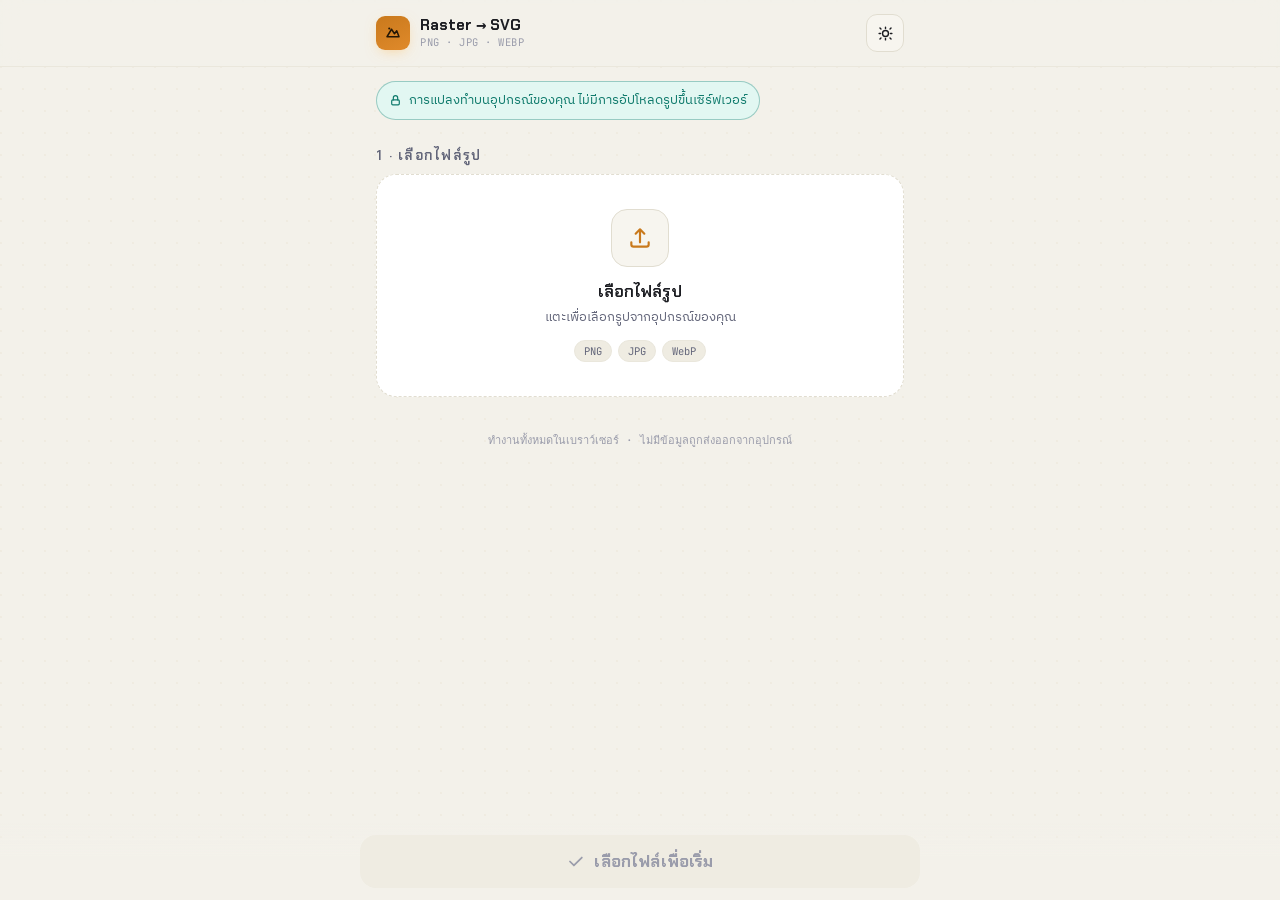
<file: VectorSwift.html>
<!DOCTYPE html>
<html lang="th">
<head>
<meta charset="UTF-8">
<meta name="viewport" content="width=device-width, initial-scale=1, maximum-scale=1, viewport-fit=cover">
<title>Raster → SVG · แปลงรูปเป็นเวกเตอร์</title>
<link rel="preconnect" href="https://fonts.googleapis.com">
<link rel="preconnect" href="https://fonts.gstatic.com" crossorigin>
<link href="https://fonts.googleapis.com/css2?family=Chakra+Petch:wght@500;600;700&family=IBM+Plex+Sans+Thai:wght@400;500;600&family=JetBrains+Mono:wght@400;500;600&display=swap" rel="stylesheet">
<style>
  /* ============ Design tokens ============ */
  :root{
    --bg:#101219;
    --bg-grid: rgba(255,180,84,0.035);
    --surface:#181b24;
    --surface-2:#20242f;
    --surface-3:#282d3a;
    --border:#2c3140;
    --border-soft:#22262f;
    --text:#eef0f6;
    --text-dim:#9aa0b4;
    --text-faint:#5c6278;
    --accent:#ffb454;
    --accent-strong:#ffc477;
    --accent-ink:#3a2b12;
    --teal:#5eead4;
    --teal-ink:#0d2e2a;
    --danger:#ff6b6b;
    --danger-ink:#3a1616;
    --danger-border:#5c2626;
    --radius-lg:20px;
    --radius-md:14px;
    --radius-sm:10px;
    --shadow-lift: 0 10px 30px -12px rgba(0,0,0,0.5);
    --font-display:'Chakra Petch','IBM Plex Sans Thai',sans-serif;
    --font-body:'IBM Plex Sans Thai','Chakra Petch',sans-serif;
    --font-mono:'JetBrains Mono',monospace;
  }
  [data-theme="light"]{
    --bg:#f3f1ea;
    --bg-grid: rgba(150,100,20,0.045);
    --surface:#ffffff;
    --surface-2:#f7f5ef;
    --surface-3:#efece2;
    --border:#e1ddd0;
    --border-soft:#eae7dc;
    --text:#1c1d22;
    --text-dim:#63667a;
    --text-faint:#9a9cab;
    --accent:#c9791c;
    --accent-strong:#a8630f;
    --accent-ink:#fdecd2;
    --teal:#0f7a6c;
    --teal-ink:#e2f7f2;
    --danger:#c23f3f;
    --danger-ink:#fbe9e9;
    --danger-border:#f0caca;
    --shadow-lift: 0 10px 30px -14px rgba(30,20,0,0.25);
  }

  *{box-sizing:border-box; -webkit-tap-highlight-color:transparent;}
  html,body{margin:0;padding:0;}
  body{
    background:
      radial-gradient(circle at 1px 1px, var(--bg-grid) 1px, transparent 0) 0 0/22px 22px,
      var(--bg);
    color:var(--text);
    font-family:var(--font-body);
    min-height:100vh;
    transition:background-color .25s ease, color .25s ease;
    padding-bottom: calc(96px + env(safe-area-inset-bottom));
  }
  h1,h2,h3,.display{ font-family:var(--font-display); letter-spacing:0.01em; }
  .mono{ font-family:var(--font-mono); }

  a{color:inherit;}
  button{font-family:inherit;}

  /* ============ Layout shell ============ */
  .shell{ max-width:560px; margin:0 auto; padding:0 16px; }

  header.topbar{
    position:sticky; top:0; z-index:20;
    backdrop-filter: blur(10px);
    background: color-mix(in srgb, var(--bg) 78%, transparent);
    border-bottom:1px solid var(--border-soft);
  }
  .topbar-inner{
    max-width:560px; margin:0 auto; padding:14px 16px;
    display:flex; align-items:center; justify-content:space-between; gap:10px;
  }
  .brand{ display:flex; align-items:center; gap:10px; min-width:0; }
  .brand-mark{
    width:34px; height:34px; border-radius:9px; flex:none;
    background:linear-gradient(155deg, var(--accent), #e08a2b);
    display:flex; align-items:center; justify-content:center;
    box-shadow:0 4px 14px -4px rgba(255,180,84,0.55);
  }
  .brand-mark svg{ width:18px; height:18px; }
  .brand-text{ min-width:0; }
  .brand-text .t1{ font-family:var(--font-display); font-weight:700; font-size:15px; line-height:1.15; white-space:nowrap; overflow:hidden; text-overflow:ellipsis; }
  .brand-text .t2{ font-family:var(--font-mono); font-size:10.5px; color:var(--text-faint); letter-spacing:0.05em; }
  .theme-btn{
    width:38px; height:38px; border-radius:11px; border:1px solid var(--border);
    background:var(--surface-2); color:var(--text); display:flex; align-items:center; justify-content:center;
    cursor:pointer; flex:none;
  }
  .theme-btn svg{ width:17px; height:17px; }

  .privacy-pill{
    display:flex; align-items:center; gap:7px;
    margin:14px 0 4px; padding:8px 12px;
    background:var(--teal-ink); border:1px solid color-mix(in srgb, var(--teal) 35%, transparent);
    color:var(--teal); border-radius:100px; font-size:12.5px; width:fit-content;
  }
  .privacy-pill svg{ width:13px; height:13px; flex:none; }

  section{ margin-top:26px; }
  .section-head{ display:flex; align-items:baseline; justify-content:space-between; margin-bottom:10px; }
  .section-head h2{ font-size:14px; font-weight:600; margin:0; color:var(--text-dim); text-transform:uppercase; letter-spacing:0.09em; }
  .step-num{ font-family:var(--font-mono); font-size:11px; color:var(--text-faint); }

  /* ============ Upload dropzone ============ */
  .dropzone{
    border:1.5px dashed var(--border);
    border-radius:var(--radius-lg);
    background:var(--surface);
    padding:34px 20px;
    text-align:center;
    cursor:pointer;
    transition:border-color .15s ease, background .15s ease, transform .1s ease;
  }
  .dropzone:active{ transform:scale(0.99); }
  .dropzone.drag{ border-color:var(--accent); background:var(--accent-ink); }
  .dropzone .icon-wrap{
    width:58px; height:58px; margin:0 auto 14px; border-radius:16px;
    background:var(--surface-2); border:1px solid var(--border);
    display:flex; align-items:center; justify-content:center;
  }
  .dropzone .icon-wrap svg{ width:26px; height:26px; color:var(--accent); }
  .dropzone .cta{ font-family:var(--font-display); font-weight:600; font-size:16.5px; margin-bottom:5px; }
  .dropzone .sub{ font-size:12.5px; color:var(--text-dim); }
  .dropzone .formats{ margin-top:12px; display:flex; gap:6px; justify-content:center; flex-wrap:wrap; }
  .chip{ font-family:var(--font-mono); font-size:10.5px; padding:3px 9px; border-radius:100px; background:var(--surface-3); color:var(--text-dim); border:1px solid var(--border-soft); }

  /* ============ File card ============ */
  .file-card{
    background:var(--surface); border:1px solid var(--border); border-radius:var(--radius-lg);
    padding:14px; display:flex; gap:13px; align-items:center;
  }
  .thumb-wrap{
    width:64px; height:64px; border-radius:12px; flex:none; overflow:hidden;
    background-image:
      linear-gradient(45deg, var(--surface-3) 25%, transparent 25%),
      linear-gradient(-45deg, var(--surface-3) 25%, transparent 25%),
      linear-gradient(45deg, transparent 75%, var(--surface-3) 75%),
      linear-gradient(-45deg, transparent 75%, var(--surface-3) 75%);
    background-size:12px 12px;
    background-position:0 0, 0 6px, 6px -6px, -6px 0;
    background-color:var(--surface-2);
    border:1px solid var(--border-soft);
    display:flex; align-items:center; justify-content:center;
  }
  .thumb-wrap img{ width:100%; height:100%; object-fit:contain; }
  .file-meta{ min-width:0; flex:1; }
  .file-name{ font-size:14px; font-weight:600; white-space:nowrap; overflow:hidden; text-overflow:ellipsis; }
  .file-stats{ margin-top:3px; font-family:var(--font-mono); font-size:11.5px; color:var(--text-dim); display:flex; flex-wrap:wrap; gap:x; column-gap:8px; }
  .file-stats span:not(:last-child)::after{ content:"·"; margin-left:8px; color:var(--text-faint); }
  .change-btn{
    flex:none; background:none; border:1px solid var(--border); color:var(--text-dim);
    font-size:12px; padding:7px 11px; border-radius:100px; cursor:pointer;
  }
  .change-btn:active{ background:var(--surface-2); }
  .resize-note{ margin-top:8px; font-size:11.5px; color:var(--text-faint); display:flex; gap:6px; align-items:flex-start; }

  /* ============ Level selector ============ */
  .level-scroll{
    display:flex; gap:10px; overflow-x:auto; scroll-snap-type:x proximity;
    padding:2px 2px 6px; margin:0 -2px;
    -webkit-overflow-scrolling:touch;
  }
  .level-scroll::-webkit-scrollbar{ height:0; }
  .level-card{
    scroll-snap-align:start;
    flex:0 0 148px;
    background:var(--surface); border:1.5px solid var(--border); border-radius:var(--radius-md);
    padding:14px 13px; cursor:pointer; text-align:left;
    transition:border-color .15s ease, background .15s ease;
  }
  .level-card.active{ border-color:var(--accent); background:var(--accent-ink); }
  .level-card .dots{ display:flex; gap:3px; margin-bottom:10px; }
  .level-card .dot{ width:6px; height:6px; border-radius:50%; background:var(--border); }
  .level-card.active .dot.on{ background:var(--accent); }
  .level-card:not(.active) .dot.on{ background:var(--text-faint); }
  .level-card .name{ font-family:var(--font-display); font-weight:600; font-size:14.5px; margin-bottom:4px; }
  .level-card .desc{ font-size:11.5px; color:var(--text-dim); line-height:1.5; }
  .level-hint{
    margin-top:10px; font-size:12px; color:var(--text-faint); line-height:1.6;
    display:flex; gap:7px; padding:10px 12px; background:var(--surface-2); border-radius:var(--radius-sm);
  }
  .level-hint svg{ width:14px; height:14px; flex:none; margin-top:2px; color:var(--text-dim); }

  /* ============ Processing card ============ */
  .process-card{
    background:var(--surface); border:1px solid var(--border); border-radius:var(--radius-lg);
    padding:18px; text-align:center;
  }
  .scan-frame{
    position:relative; width:100%; max-width:220px; aspect-ratio:1; margin:0 auto 16px;
    border-radius:var(--radius-md); overflow:hidden; border:1px solid var(--border-soft);
    background:var(--surface-2);
  }
  .scan-frame img{ width:100%; height:100%; object-fit:contain; }
  .scan-line{
    position:absolute; left:0; right:0; height:2px;
    background:linear-gradient(90deg, transparent, var(--accent), transparent);
    box-shadow:0 0 12px 2px var(--accent);
    animation: scan 1.7s ease-in-out infinite;
  }
  @keyframes scan{
    0%{ top:4%; opacity:0; }
    10%{ opacity:1; }
    50%{ top:96%; opacity:1;}
    60%{ opacity:0; }
    100%{ top:4%; opacity:0; }
  }
  .process-status{ font-family:var(--font-display); font-weight:600; font-size:15px; }
  .process-sub{ margin-top:4px; font-size:12px; color:var(--text-faint); font-family:var(--font-mono); }

  /* ============ Result / compare ============ */
  .compare-wrap{
    position:relative; width:100%; aspect-ratio:1/1; max-height:60vh;
    border-radius:var(--radius-lg); overflow:hidden; border:1px solid var(--border);
    background-image:
      linear-gradient(45deg, var(--surface-3) 25%, transparent 25%),
      linear-gradient(-45deg, var(--surface-3) 25%, transparent 25%),
      linear-gradient(45deg, transparent 75%, var(--surface-3) 75%),
      linear-gradient(-45deg, transparent 75%, var(--surface-3) 75%);
    background-size:16px 16px;
    background-position:0 0, 0 8px, 8px -8px, -8px 0;
    background-color:var(--surface-2);
    touch-action:pan-y;
  }
  .compare-wrap img{ position:absolute; inset:0; width:100%; height:100%; object-fit:contain; pointer-events:none; user-select:none; }
  .compare-wrap .layer-after{ clip-path:inset(0 0 0 50%); }
  .compare-label{
    position:absolute; top:9px; font-family:var(--font-mono); font-size:10px; letter-spacing:0.05em;
    padding:4px 8px; border-radius:100px; background:rgba(10,10,14,0.55); color:#fff; backdrop-filter:blur(3px);
  }
  .compare-label.l{ left:9px; }
  .compare-label.r{ right:9px; }
  .compare-handle{
    position:absolute; top:0; bottom:0; width:2px; background:var(--accent); left:50%;
    transform:translateX(-50%); box-shadow:0 0 0 3px rgba(255,180,84,0.18);
  }
  .compare-grip{
    position:absolute; top:50%; left:50%; width:34px; height:34px; border-radius:50%;
    transform:translate(-50%,-50%); background:var(--accent); display:flex; align-items:center; justify-content:center;
    box-shadow:var(--shadow-lift); color:var(--accent-ink);
  }
  .compare-grip svg{ width:16px; height:16px; }
  .compare-range{
    -webkit-appearance:none; appearance:none; width:100%; background:transparent;
    position:absolute; top:0; left:0; right:0; bottom:0; height:100%; margin:0; cursor:ew-resize; opacity:0;
    touch-action:none;
  }

  .stats-grid{
    margin-top:12px; display:grid; grid-template-columns:1fr 1fr; gap:8px;
  }
  .stat-box{
    background:var(--surface); border:1px solid var(--border); border-radius:var(--radius-sm);
    padding:11px 12px;
  }
  .stat-box .label{ font-size:10.5px; color:var(--text-faint); text-transform:uppercase; letter-spacing:0.06em; }
  .stat-box .value{ font-family:var(--font-mono); font-size:16px; font-weight:600; margin-top:3px; color:var(--text); }
  .stat-box .value.accent{ color:var(--accent); }

  .size-warning{
    margin-top:10px; display:flex; gap:9px; padding:11px 12px; border-radius:var(--radius-sm);
    background:var(--accent-ink); border:1px solid color-mix(in srgb, var(--accent) 40%, transparent); color:var(--accent-strong);
    font-size:12.5px; line-height:1.5;
  }
  .size-warning svg{ width:15px; height:15px; flex:none; margin-top:2px; }

  .manual-download{
    display:block; margin-top:10px; text-align:center; font-size:12px; color:var(--text-faint);
    text-decoration:underline; text-underline-offset:2px; padding:6px;
  }

  /* ============ Error card ============ */
  .error-card{
    background:var(--danger-ink); border:1px solid var(--danger-border); border-radius:var(--radius-lg);
    padding:16px; display:flex; gap:12px;
  }
  .error-card .icon{ flex:none; width:34px; height:34px; border-radius:10px; background:rgba(255,107,107,0.12); display:flex; align-items:center; justify-content:center; }
  .error-card .icon svg{ width:17px; height:17px; color:var(--danger); }
  .error-card .msg-title{ font-family:var(--font-display); font-weight:600; font-size:14.5px; color:var(--danger); margin-bottom:3px; }
  .error-card .msg-body{ font-size:13px; color:var(--text-dim); line-height:1.5; }
  .error-retry{
    margin-top:10px; background:none; border:1px solid var(--danger-border); color:var(--danger);
    font-size:12.5px; padding:7px 12px; border-radius:100px; cursor:pointer;
  }

  /* ============ Sticky action bar ============ */
  .action-bar{
    position:fixed; left:0; right:0; bottom:0; z-index:30;
    padding:12px 16px calc(12px + env(safe-area-inset-bottom));
    background:linear-gradient(to top, var(--bg) 55%, color-mix(in srgb, var(--bg) 0%, transparent));
  }
  .action-bar-inner{ max-width:560px; margin:0 auto; display:flex; gap:10px; }
  .btn-primary{
    flex:1; border:none; border-radius:16px; padding:16px 18px;
    font-family:var(--font-display); font-weight:700; font-size:16px; letter-spacing:0.01em;
    background:var(--accent); color:#241705; cursor:pointer;
    display:flex; align-items:center; justify-content:center; gap:9px;
    box-shadow:0 10px 24px -10px rgba(255,180,84,0.5);
    transition:transform .1s ease, opacity .15s ease;
  }
  .btn-primary:active{ transform:scale(0.985); }
  .btn-primary:disabled{ background:var(--surface-3); color:var(--text-faint); box-shadow:none; cursor:not-allowed; }
  .btn-primary svg{ width:19px; height:19px; }
  .btn-primary.success{ background:var(--teal); color:#052422; }
  .btn-ghost{
    flex:none; border:1px solid var(--border); background:var(--surface-2); color:var(--text-dim);
    border-radius:16px; padding:0 16px; font-size:13.5px; cursor:pointer;
  }
  .spinner{
    width:17px; height:17px; border-radius:50%; border:2.5px solid rgba(0,0,0,0.25); border-top-color:#241705;
    animation:spin .7s linear infinite;
  }
  @keyframes spin{ to{ transform:rotate(360deg); } }

  .hidden{ display:none !important; }
  input[type=file]{ display:none; }

  footer{ margin-top:34px; padding:0 4px 10px; text-align:center; }
  footer p{ font-size:11px; color:var(--text-faint); font-family:var(--font-mono); }
</style>
</head>
<body data-theme="dark">

<header class="topbar">
  <div class="topbar-inner">
    <div class="brand">
      <div class="brand-mark">
        <svg viewBox="0 0 24 24" fill="none" stroke="#241705" stroke-width="2" stroke-linecap="round" stroke-linejoin="round"><path d="M4 17 L10 7 L14 13 L17 9 L20 17 Z"/><circle cx="7" cy="6" r="1.4" fill="#241705" stroke="none"/></svg>
      </div>
      <div class="brand-text">
        <div class="t1">Raster → SVG</div>
        <div class="t2">PNG · JPG · WEBP</div>
      </div>
    </div>
    <button class="theme-btn" id="themeToggle" aria-label="สลับธีม">
      <svg id="themeIcon" viewBox="0 0 24 24" fill="none" stroke="currentColor" stroke-width="2" stroke-linecap="round" stroke-linejoin="round"><path d="M21 12.8A9 9 0 1 1 11.2 3a7 7 0 0 0 9.8 9.8Z"/></svg>
    </button>
  </div>
</header>

<div class="shell">

  <div class="privacy-pill">
    <svg viewBox="0 0 24 24" fill="none" stroke="currentColor" stroke-width="2.2" stroke-linecap="round" stroke-linejoin="round"><rect x="5" y="11" width="14" height="9" rx="2"/><path d="M8 11V7a4 4 0 0 1 8 0v4"/></svg>
    การแปลงทำบนอุปกรณ์ของคุณ ไม่มีการอัปโหลดรูปขึ้นเซิร์ฟเวอร์
  </div>

  <!-- STEP 1: FILE SELECT -->
  <section id="sectionUpload">
    <div class="section-head"><h2>1 · เลือกไฟล์รูป</h2></div>

    <div class="dropzone" id="dropzone" role="button" tabindex="0">
      <div class="icon-wrap">
        <svg viewBox="0 0 24 24" fill="none" stroke="currentColor" stroke-width="2" stroke-linecap="round" stroke-linejoin="round"><path d="M12 16V4M12 4l-4 4M12 4l4 4"/><path d="M4 16v2a2 2 0 0 0 2 2h12a2 2 0 0 0 2-2v-2"/></svg>
      </div>
      <div class="cta">เลือกไฟล์รูป</div>
      <div class="sub">แตะเพื่อเลือกรูปจากอุปกรณ์ของคุณ</div>
      <div class="formats">
        <span class="chip">PNG</span><span class="chip">JPG</span><span class="chip">WebP</span>
      </div>
    </div>

    <div class="file-card hidden" id="fileCard">
      <div class="thumb-wrap"><img id="fileThumb" alt="ตัวอย่างรูปที่เลือก"></div>
      <div class="file-meta">
        <div class="file-name" id="fileName">—</div>
        <div class="file-stats">
          <span id="fileSize">—</span><span id="fileRes">—</span>
        </div>
        <div class="resize-note hidden" id="resizeNote"></div>
      </div>
      <button class="change-btn" id="changeFileBtn">เปลี่ยนไฟล์</button>
    </div>

    <input type="file" id="fileInput" accept="image/png,image/jpeg,image/webp">
  </section>

  <!-- STEP 2: LEVEL SELECT -->
  <section id="sectionLevel" class="hidden">
    <div class="section-head"><h2>2 · เลือกระดับคุณภาพ</h2></div>
    <div class="level-scroll" id="levelScroll"></div>
    <div class="level-hint">
      <svg viewBox="0 0 24 24" fill="none" stroke="currentColor" stroke-width="2" stroke-linecap="round" stroke-linejoin="round"><circle cx="12" cy="12" r="9"/><path d="M12 8v5M12 16h.01"/></svg>
      <span>คุณภาพสูงขึ้น = รายละเอียดมากขึ้น + ไฟล์ SVG ใหญ่ขึ้น + ใช้เวลานานขึ้น</span>
    </div>
  </section>

  <!-- STEP 3: PROCESSING -->
  <section id="sectionProcessing" class="hidden">
    <div class="process-card">
      <div class="scan-frame"><img id="processThumb" alt=""><div class="scan-line"></div></div>
      <div class="process-status">กำลังแปลงภาพ...</div>
      <div class="process-sub" id="processSub">กำลังวิเคราะห์สี...</div>
    </div>
  </section>

  <!-- STEP 4: ERROR -->
  <section id="sectionError" class="hidden">
    <div class="error-card">
      <div class="icon"><svg viewBox="0 0 24 24" fill="none" stroke="currentColor" stroke-width="2" stroke-linecap="round" stroke-linejoin="round"><circle cx="12" cy="12" r="9"/><path d="M12 8v5M12 16h.01"/></svg></div>
      <div>
        <div class="msg-title" id="errorTitle">แปลงไฟล์ไม่สำเร็จ</div>
        <div class="msg-body" id="errorBody">—</div>
        <button class="error-retry" id="errorRetryBtn">ลองอีกครั้ง</button>
      </div>
    </div>
  </section>

  <!-- STEP 5: RESULT -->
  <section id="sectionResult" class="hidden">
    <div class="section-head"><h2>ผลลัพธ์</h2><span class="step-num">ลากแถบเพื่อเทียบภาพ</span></div>

    <div class="compare-wrap" id="compareWrap">
      <img id="compareOriginal" alt="ภาพต้นฉบับ">
      <img id="compareSvg" class="layer-after" alt="ภาพ SVG ที่แปลงแล้ว">
      <span class="compare-label l">ต้นฉบับ</span>
      <span class="compare-label r">SVG</span>
      <div class="compare-handle" id="compareHandle">
        <div class="compare-grip"><svg viewBox="0 0 24 24" fill="none" stroke="currentColor" stroke-width="2.4" stroke-linecap="round" stroke-linejoin="round"><path d="M8 8 4 12l4 4M16 8l4 4-4 4"/></svg></div>
      </div>
      <input type="range" class="compare-range" id="compareRange" min="0" max="100" value="50">
    </div>

    <div class="stats-grid">
      <div class="stat-box"><div class="label">ขนาดไฟล์ SVG</div><div class="value accent" id="statSize">—</div></div>
      <div class="stat-box"><div class="label">เวลาที่ใช้</div><div class="value" id="statTime">—</div></div>
      <div class="stat-box"><div class="label">จำนวนสี</div><div class="value" id="statColors">—</div></div>
      <div class="stat-box"><div class="label">จำนวน path</div><div class="value" id="statPaths">—</div></div>
    </div>

    <div class="size-warning hidden" id="sizeWarning">
      <svg viewBox="0 0 24 24" fill="none" stroke="currentColor" stroke-width="2" stroke-linecap="round" stroke-linejoin="round"><path d="M12 9v4M12 17h.01M10.3 3.9 1.8 18a2 2 0 0 0 1.7 3h17a2 2 0 0 0 1.7-3L13.7 3.9a2 2 0 0 0-3.4 0Z"/></svg>
      <span id="sizeWarningText"></span>
    </div>

    <a class="manual-download hidden" id="manualDownloadLink">
      ดาวน์โหลดไม่สำเร็จ? แตะค้างที่นี่แล้วเลือก "บันทึกลิงก์" / "ดาวน์โหลด"
    </a>
  </section>

  <footer>
    <p>ทำงานทั้งหมดในเบราว์เซอร์ · ไม่มีข้อมูลถูกส่งออกจากอุปกรณ์</p>
  </footer>
</div>

<div class="action-bar" id="actionBar">
  <div class="action-bar-inner">
    <button class="btn-ghost hidden" id="resetBtn">แปลงใหม่</button>
    <button class="btn-primary" id="mainActionBtn" disabled>
      <svg viewBox="0 0 24 24" fill="none" stroke="currentColor" stroke-width="2.2" stroke-linecap="round" stroke-linejoin="round"><path d="m5 12 5 5L20 7"/></svg>
      <span id="mainActionLabel">เลือกไฟล์เพื่อเริ่ม</span>
    </button>
  </div>
</div>

<script>
(function(){
  "use strict";

  /* =====================================================================
     IMAGETRACER.JS v1.2.6 — Simple raster image tracer/vectorizer.
     Author: Andras Jankovics. Released into the public domain (Unlicense).
     Bundled inline so all image processing runs fully client-side with
     zero network dependency and zero upload of user images.
     ===================================================================== */
  var IMAGETRACER_SRC = String.raw`
!function(){"use strict";function t(){var t=this;this.versionnumber="1.2.6",this.imageToSVG=function(e,n,r){r=t.checkoptions(r),t.loadImage(e,(function(e){n(t.imagedataToSVG(t.getImgdata(e),r))}),r)},this.imagedataToSVG=function(e,n){n=t.checkoptions(n);var r=t.imagedataToTracedata(e,n);return t.getsvgstring(r,n)},this.imageToTracedata=function(e,n,r){r=t.checkoptions(r),t.loadImage(e,(function(e){n(t.imagedataToTracedata(t.getImgdata(e),r))}),r)},this.imagedataToTracedata=function(e,n){n=t.checkoptions(n);var r=t.colorquantization(e,n);if(0===n.layering)for(var o={layers:[],palette:r.palette,width:r.array[0].length-2,height:r.array.length-2},s=0;s<r.palette.length;s++){var a=t.batchtracepaths(t.internodes(t.pathscan(t.layeringstep(r,s),n.pathomit),n),n.ltres,n.qtres);o.layers.push(a)}else{var i=t.layering(r);n.layercontainerid&&t.drawLayers(i,t.specpalette,n.scale,n.layercontainerid);var l=t.batchpathscan(i,n.pathomit),c=t.batchinternodes(l,n);o={layers:t.batchtracelayers(c,n.ltres,n.qtres),palette:r.palette,width:e.width,height:e.height}}return o},this.optionpresets={default:{corsenabled:!1,ltres:1,qtres:1,pathomit:8,rightangleenhance:!0,colorsampling:2,numberofcolors:16,mincolorratio:0,colorquantcycles:3,layering:0,strokewidth:1,linefilter:!1,scale:1,roundcoords:1,viewbox:!1,desc:!1,lcpr:0,qcpr:0,blurradius:0,blurdelta:20},posterized1:{colorsampling:0,numberofcolors:2},posterized2:{numberofcolors:4,blurradius:5},curvy:{ltres:.01,linefilter:!0,rightangleenhance:!1},sharp:{qtres:.01,linefilter:!1},detailed:{pathomit:0,roundcoords:2,ltres:.5,qtres:.5,numberofcolors:64},smoothed:{blurradius:5,blurdelta:64},grayscale:{colorsampling:0,colorquantcycles:1,numberofcolors:7},fixedpalette:{colorsampling:0,colorquantcycles:1,numberofcolors:27},randomsampling1:{colorsampling:1,numberofcolors:8},randomsampling2:{colorsampling:1,numberofcolors:64},artistic1:{colorsampling:0,colorquantcycles:1,pathomit:0,blurradius:5,blurdelta:64,ltres:.01,linefilter:!0,numberofcolors:16,strokewidth:2},artistic2:{qtres:.01,colorsampling:0,colorquantcycles:1,numberofcolors:4,strokewidth:0},artistic3:{qtres:10,ltres:10,numberofcolors:8},artistic4:{qtres:10,ltres:10,numberofcolors:64,blurradius:5,blurdelta:256,strokewidth:2},posterized3:{ltres:1,qtres:1,pathomit:20,rightangleenhance:!0,colorsampling:0,numberofcolors:3,mincolorratio:0,colorquantcycles:3,blurradius:3,blurdelta:20,strokewidth:0,linefilter:!1,roundcoords:1,pal:[{r:0,g:0,b:100,a:255},{r:255,g:255,b:255,a:255}]}},this.checkoptions=function(e){"string"==typeof(e=e||{})&&(e=e.toLowerCase(),e=t.optionpresets[e]?t.optionpresets[e]:{});for(var n=Object.keys(t.optionpresets.default),r=0;r<n.length;r++)e.hasOwnProperty(n[r])||(e[n[r]]=t.optionpresets.default[n[r]]);return e},this.colorquantization=function(e,n){var r,o,s,a,i,l,c,h,g=[],d=0,p=[],u=e.width*e.height;if(e.data.length<4*u){for(var m=new Uint8ClampedArray(4*u),f=0;f<u;f++)m[4*f]=e.data[3*f],m[4*f+1]=e.data[3*f+1],m[4*f+2]=e.data[3*f+2],m[4*f+3]=255;e.data=m}for(i=0;i<e.height+2;i++)for(g[i]=[],a=0;a<e.width+2;a++)g[i][a]=-1;for(h=n.pal?n.pal:0===n.colorsampling?t.generatepalette(n.numberofcolors):1===n.colorsampling?t.samplepalette(n.numberofcolors,e):t.samplepalette2(n.numberofcolors,e),n.blurradius>0&&(e=t.blur(e,n.blurradius,n.blurdelta)),c=0;c<n.colorquantcycles;c++){if(c>0)for(l=0;l<h.length;l++)p[l].n>0&&(h[l]={r:Math.floor(p[l].r/p[l].n),g:Math.floor(p[l].g/p[l].n),b:Math.floor(p[l].b/p[l].n),a:Math.floor(p[l].a/p[l].n)}),p[l].n/u<n.mincolorratio&&c<n.colorquantcycles-1&&(h[l]={r:Math.floor(255*Math.random()),g:Math.floor(255*Math.random()),b:Math.floor(255*Math.random()),a:Math.floor(255*Math.random())});for(a=0;a<h.length;a++)p[a]={r:0,g:0,b:0,a:0,n:0};for(i=0;i<e.height;i++)for(a=0;a<e.width;a++){for(d=4*(i*e.width+a),s=0,o=1024,l=0;l<h.length;l++)(r=Math.abs(h[l].r-e.data[d])+Math.abs(h[l].g-e.data[d+1])+Math.abs(h[l].b-e.data[d+2])+Math.abs(h[l].a-e.data[d+3]))<o&&(o=r,s=l);p[s].r+=e.data[d],p[s].g+=e.data[d+1],p[s].b+=e.data[d+2],p[s].a+=e.data[d+3],p[s].n++,g[i+1][a+1]=s}}return{array:g,palette:h}},this.samplepalette=function(t,e){for(var n,r=[],o=0;o<t;o++)n=4*Math.floor(Math.random()*e.data.length/4),r.push({r:e.data[n],g:e.data[n+1],b:e.data[n+2],a:e.data[n+3]});return r},this.samplepalette2=function(t,e){for(var n,r=[],o=Math.ceil(Math.sqrt(t)),s=Math.ceil(t/o),a=e.width/(o+1),i=e.height/(s+1),l=0;l<s;l++)for(var c=0;c<o&&r.length!==t;c++)n=4*Math.floor((l+1)*i*e.width+(c+1)*a),r.push({r:e.data[n],g:e.data[n+1],b:e.data[n+2],a:e.data[n+3]});return r},this.generatepalette=function(t){var e,n,r,o=[];if(t<8)for(var s=Math.floor(255/(t-1)),a=0;a<t;a++)o.push({r:a*s,g:a*s,b:a*s,a:255});else{var i=Math.floor(Math.pow(t,1/3)),l=Math.floor(255/(i-1)),c=t-i*i*i;for(e=0;e<i;e++)for(n=0;n<i;n++)for(r=0;r<i;r++)o.push({r:e*l,g:n*l,b:r*l,a:255});for(e=0;e<c;e++)o.push({r:Math.floor(255*Math.random()),g:Math.floor(255*Math.random()),b:Math.floor(255*Math.random()),a:Math.floor(255*Math.random())})}return o},this.layering=function(t){var e,n,r,o,s,a,i,l,c,h,g,d=[],p=0,u=t.array.length,m=t.array[0].length;for(g=0;g<t.palette.length;g++)for(d[g]=[],h=0;h<u;h++)for(d[g][h]=[],c=0;c<m;c++)d[g][h][c]=0;for(h=1;h<u-1;h++)for(c=1;c<m-1;c++)p=t.array[h][c],e=t.array[h-1][c-1]===p?1:0,n=t.array[h-1][c]===p?1:0,r=t.array[h-1][c+1]===p?1:0,o=t.array[h][c-1]===p?1:0,s=t.array[h][c+1]===p?1:0,a=t.array[h+1][c-1]===p?1:0,i=t.array[h+1][c]===p?1:0,l=t.array[h+1][c+1]===p?1:0,d[p][h+1][c+1]=1+2*s+4*l+8*i,o||(d[p][h+1][c]=2+4*i+8*a),n||(d[p][h][c+1]=0+2*r+4*s+8),e||(d[p][h][c]=0+2*n+4+8*o);return d},this.layeringstep=function(t,e){var n,r,o=[],s=t.array.length,a=t.array[0].length;for(r=0;r<s;r++)for(o[r]=[],n=0;n<a;n++)o[r][n]=0;for(r=1;r<s;r++)for(n=1;n<a;n++)o[r][n]=(t.array[r-1][n-1]===e?1:0)+(t.array[r-1][n]===e?2:0)+(t.array[r][n-1]===e?8:0)+(t.array[r][n]===e?4:0);return o},this.pointinpoly=function(t,e){for(var n=!1,r=0,o=e.length-1;r<e.length;o=r++)n=e[r].y>t.y!=e[o].y>t.y&&t.x<(e[o].x-e[r].x)*(t.y-e[r].y)/(e[o].y-e[r].y)+e[r].x?!n:n;return n},this.pathscan_combined_lookup=[[[-1,-1,-1,-1],[-1,-1,-1,-1],[-1,-1,-1,-1],[-1,-1,-1,-1]],[[0,1,0,-1],[-1,-1,-1,-1],[-1,-1,-1,-1],[0,2,-1,0]],[[-1,-1,-1,-1],[-1,-1,-1,-1],[0,1,0,-1],[0,0,1,0]],[[0,0,1,0],[-1,-1,-1,-1],[0,2,-1,0],[-1,-1,-1,-1]],[[-1,-1,-1,-1],[0,0,1,0],[0,3,0,1],[-1,-1,-1,-1]],[[13,3,0,1],[13,2,-1,0],[7,1,0,-1],[7,0,1,0]],[[-1,-1,-1,-1],[0,1,0,-1],[-1,-1,-1,-1],[0,3,0,1]],[[0,3,0,1],[0,2,-1,0],[-1,-1,-1,-1],[-1,-1,-1,-1]],[[0,3,0,1],[0,2,-1,0],[-1,-1,-1,-1],[-1,-1,-1,-1]],[[-1,-1,-1,-1],[0,1,0,-1],[-1,-1,-1,-1],[0,3,0,1]],[[11,1,0,-1],[14,0,1,0],[14,3,0,1],[11,2,-1,0]],[[-1,-1,-1,-1],[0,0,1,0],[0,3,0,1],[-1,-1,-1,-1]],[[0,0,1,0],[-1,-1,-1,-1],[0,2,-1,0],[-1,-1,-1,-1]],[[-1,-1,-1,-1],[-1,-1,-1,-1],[0,1,0,-1],[0,0,1,0]],[[0,1,0,-1],[-1,-1,-1,-1],[-1,-1,-1,-1],[0,2,-1,0]],[[-1,-1,-1,-1],[-1,-1,-1,-1],[-1,-1,-1,-1],[-1,-1,-1,-1]]],this.pathscan=function(e,n){for(var r,o=[],s=0,a=0,i=0,l=0,c=e[0].length,h=e.length,g=0,d=!0,p=!1,u=0;u<h;u++)for(var m=0;m<c;m++)if(4==e[u][m]||11==e[u][m])for(i=m,l=u,o[s]={},o[s].points=[],o[s].boundingbox=[i,l,i,l],o[s].holechildren=[],d=!1,a=0,p=11==e[u][m],g=1;!d;){if(o[s].points[a]={},o[s].points[a].x=i-1,o[s].points[a].y=l-1,o[s].points[a].t=e[l][i],i-1<o[s].boundingbox[0]&&(o[s].boundingbox[0]=i-1),i-1>o[s].boundingbox[2]&&(o[s].boundingbox[2]=i-1),l-1<o[s].boundingbox[1]&&(o[s].boundingbox[1]=l-1),l-1>o[s].boundingbox[3]&&(o[s].boundingbox[3]=l-1),r=t.pathscan_combined_lookup[e[l][i]][g],e[l][i]=r[0],g=r[1],i+=r[2],l+=r[3],i-1===o[s].points[0].x&&l-1===o[s].points[0].y)if(d=!0,o[s].points.length<n)o.pop();else{if(o[s].isholepath=!!p,p){for(var f=0,y=[-1,-1,c+1,h+1],b=0;b<s;b++)!o[b].isholepath&&t.boundingboxincludes(o[b].boundingbox,o[s].boundingbox)&&t.boundingboxincludes(y,o[b].boundingbox)&&t.pointinpoly(o[s].points[0],o[b].points)&&(f=b,y=o[b].boundingbox);o[f].holechildren.push(s)}s++}a++}return o},this.boundingboxincludes=function(t,e){return t[0]<e[0]&&t[1]<e[1]&&t[2]>e[2]&&t[3]>e[3]},this.batchpathscan=function(e,n){var r=[];for(var o in e)e.hasOwnProperty(o)&&(r[o]=t.pathscan(e[o],n));return r},this.internodes=function(e,n){var r,o,s=[],a=0,i=0,l=0,c=0,h=0;for(r=0;r<e.length;r++)for(s[r]={},s[r].points=[],s[r].boundingbox=e[r].boundingbox,s[r].holechildren=e[r].holechildren,s[r].isholepath=e[r].isholepath,a=e[r].points.length,o=0;o<a;o++)i=(o+1)%a,l=(o+2)%a,c=(o-1+a)%a,h=(o-2+a)%a,n.rightangleenhance&&t.testrightangle(e[r],h,c,o,i,l)&&(s[r].points.length>0&&(s[r].points[s[r].points.length-1].linesegment=t.getdirection(s[r].points[s[r].points.length-1].x,s[r].points[s[r].points.length-1].y,e[r].points[o].x,e[r].points[o].y)),s[r].points.push({x:e[r].points[o].x,y:e[r].points[o].y,linesegment:t.getdirection(e[r].points[o].x,e[r].points[o].y,(e[r].points[o].x+e[r].points[i].x)/2,(e[r].points[o].y+e[r].points[i].y)/2)})),s[r].points.push({x:(e[r].points[o].x+e[r].points[i].x)/2,y:(e[r].points[o].y+e[r].points[i].y)/2,linesegment:t.getdirection((e[r].points[o].x+e[r].points[i].x)/2,(e[r].points[o].y+e[r].points[i].y)/2,(e[r].points[i].x+e[r].points[l].x)/2,(e[r].points[i].y+e[r].points[l].y)/2)});return s},this.testrightangle=function(t,e,n,r,o,s){return t.points[r].x===t.points[e].x&&t.points[r].x===t.points[n].x&&t.points[r].y===t.points[o].y&&t.points[r].y===t.points[s].y||t.points[r].y===t.points[e].y&&t.points[r].y===t.points[n].y&&t.points[r].x===t.points[o].x&&t.points[r].x===t.points[s].x},this.getdirection=function(t,e,n,r){return t<n?e<r?1:e>r?7:0:t>n?e<r?3:e>r?5:4:e<r?2:e>r?6:8},this.batchinternodes=function(e,n){var r=[];for(var o in e)e.hasOwnProperty(o)&&(r[o]=t.internodes(e[o],n));return r},this.tracepath=function(e,n,r){var o,s,a,i=0,l={segments:[]};for(l.boundingbox=e.boundingbox,l.holechildren=e.holechildren,l.isholepath=e.isholepath;i<e.points.length;){for(o=e.points[i].linesegment,s=-1,a=i+1;(e.points[a].linesegment===o||e.points[a].linesegment===s||-1===s)&&a<e.points.length-1;)e.points[a].linesegment!==o&&-1===s&&(s=e.points[a].linesegment),a++;a===e.points.length-1&&(a=0),l.segments=l.segments.concat(t.fitseq(e,n,r,i,a)),i=a>0?a:e.points.length}return l},this.fitseq=function(e,n,r,o,s){if(s>e.points.length||s<0)return[];var a,i,l,c=o,h=0,g=!0,d=s-o;d<0&&(d+=e.points.length);for(var p,u=(e.points[s].x-e.points[o].x)/d,m=(e.points[s].y-e.points[o].y)/d,f=(o+1)%e.points.length;f!=s;)(p=f-o)<0&&(p+=e.points.length),a=e.points[o].x+u*p,i=e.points[o].y+m*p,(l=(e.points[f].x-a)*(e.points[f].x-a)+(e.points[f].y-i)*(e.points[f].y-i))>n&&(g=!1),l>h&&(c=f,h=l),f=(f+1)%e.points.length;if(g)return[{type:"L",x1:e.points[o].x,y1:e.points[o].y,x2:e.points[s].x,y2:e.points[s].y}];var y=c;g=!0,h=0;var b=(y-o)/d,x=(1-b)*(1-b),w=2*(1-b)*b,v=b*b,M=(x*e.points[o].x+v*e.points[s].x-e.points[y].x)/-w,k=(x*e.points[o].y+v*e.points[s].y-e.points[y].y)/-w;for(f=o+1;f!=s;)w=2*(1-(b=(f-o)/d))*b,v=b*b,a=(x=(1-b)*(1-b))*e.points[o].x+w*M+v*e.points[s].x,i=x*e.points[o].y+w*k+v*e.points[s].y,(l=(e.points[f].x-a)*(e.points[f].x-a)+(e.points[f].y-i)*(e.points[f].y-i))>r&&(g=!1),l>h&&(c=f,h=l),f=(f+1)%e.points.length;if(g)return[{type:"Q",x1:e.points[o].x,y1:e.points[o].y,x2:M,y2:k,x3:e.points[s].x,y3:e.points[s].y}];var q=y;return t.fitseq(e,n,r,o,q).concat(t.fitseq(e,n,r,q,s))},this.batchtracepaths=function(e,n,r){var o=[];for(var s in e)e.hasOwnProperty(s)&&o.push(t.tracepath(e[s],n,r));return o},this.batchtracelayers=function(e,n,r){var o=[];for(var s in e)e.hasOwnProperty(s)&&(o[s]=t.batchtracepaths(e[s],n,r));return o},this.roundtodec=function(t,e){return+t.toFixed(e)},this.svgpathstring=function(e,n,r,o){var s,a=e.layers[n],i=a[r],l="";if(o.linefilter&&i.segments.length<3)return l;if(l="<path "+(o.desc?'desc="l '+n+" p "+r+'" ':"")+t.tosvgcolorstr(e.palette[n],o)+'d="',-1===o.roundcoords){for(l+="M "+i.segments[0].x1*o.scale+" "+i.segments[0].y1*o.scale+" ",s=0;s<i.segments.length;s++)l+=i.segments[s].type+" "+i.segments[s].x2*o.scale+" "+i.segments[s].y2*o.scale+" ",i.segments[s].hasOwnProperty("x3")&&(l+=i.segments[s].x3*o.scale+" "+i.segments[s].y3*o.scale+" ");l+="Z "}else{for(l+="M "+t.roundtodec(i.segments[0].x1*o.scale,o.roundcoords)+" "+t.roundtodec(i.segments[0].y1*o.scale,o.roundcoords)+" ",s=0;s<i.segments.length;s++)l+=i.segments[s].type+" "+t.roundtodec(i.segments[s].x2*o.scale,o.roundcoords)+" "+t.roundtodec(i.segments[s].y2*o.scale,o.roundcoords)+" ",i.segments[s].hasOwnProperty("x3")&&(l+=t.roundtodec(i.segments[s].x3*o.scale,o.roundcoords)+" "+t.roundtodec(i.segments[s].y3*o.scale,o.roundcoords)+" ");l+="Z "}for(var c=0;c<i.holechildren.length;c++){var h=a[i.holechildren[c]];if(-1===o.roundcoords)for(h.segments[h.segments.length-1].hasOwnProperty("x3")?l+="M "+h.segments[h.segments.length-1].x3*o.scale+" "+h.segments[h.segments.length-1].y3*o.scale+" ":l+="M "+h.segments[h.segments.length-1].x2*o.scale+" "+h.segments[h.segments.length-1].y2*o.scale+" ",s=h.segments.length-1;s>=0;s--)l+=h.segments[s].type+" ",h.segments[s].hasOwnProperty("x3")&&(l+=h.segments[s].x2*o.scale+" "+h.segments[s].y2*o.scale+" "),l+=h.segments[s].x1*o.scale+" "+h.segments[s].y1*o.scale+" ";else for(h.segments[h.segments.length-1].hasOwnProperty("x3")?l+="M "+t.roundtodec(h.segments[h.segments.length-1].x3*o.scale)+" "+t.roundtodec(h.segments[h.segments.length-1].y3*o.scale)+" ":l+="M "+t.roundtodec(h.segments[h.segments.length-1].x2*o.scale)+" "+t.roundtodec(h.segments[h.segments.length-1].y2*o.scale)+" ",s=h.segments.length-1;s>=0;s--)l+=h.segments[s].type+" ",h.segments[s].hasOwnProperty("x3")&&(l+=t.roundtodec(h.segments[s].x2*o.scale)+" "+t.roundtodec(h.segments[s].y2*o.scale)+" "),l+=t.roundtodec(h.segments[s].x1*o.scale)+" "+t.roundtodec(h.segments[s].y1*o.scale)+" ";l+="Z "}if(l+='" />',o.lcpr||o.qcpr){for(s=0;s<i.segments.length;s++)i.segments[s].hasOwnProperty("x3")&&o.qcpr&&(l+='<circle cx="'+i.segments[s].x2*o.scale+'" cy="'+i.segments[s].y2*o.scale+'" r="'+o.qcpr+'" fill="cyan" stroke-width="'+.2*o.qcpr+'" stroke="black" />',l+='<circle cx="'+i.segments[s].x3*o.scale+'" cy="'+i.segments[s].y3*o.scale+'" r="'+o.qcpr+'" fill="white" stroke-width="'+.2*o.qcpr+'" stroke="black" />',l+='<line x1="'+i.segments[s].x1*o.scale+'" y1="'+i.segments[s].y1*o.scale+'" x2="'+i.segments[s].x2*o.scale+'" y2="'+i.segments[s].y2*o.scale+'" stroke-width="'+.2*o.qcpr+'" stroke="cyan" />',l+='<line x1="'+i.segments[s].x2*o.scale+'" y1="'+i.segments[s].y2*o.scale+'" x2="'+i.segments[s].x3*o.scale+'" y2="'+i.segments[s].y3*o.scale+'" stroke-width="'+.2*o.qcpr+'" stroke="cyan" />'),!i.segments[s].hasOwnProperty("x3")&&o.lcpr&&(l+='<circle cx="'+i.segments[s].x2*o.scale+'" cy="'+i.segments[s].y2*o.scale+'" r="'+o.lcpr+'" fill="white" stroke-width="'+.2*o.lcpr+'" stroke="black" />');for(c=0;c<i.holechildren.length;c++){h=a[i.holechildren[c]];for(s=0;s<h.segments.length;s++)h.segments[s].hasOwnProperty("x3")&&o.qcpr&&(l+='<circle cx="'+h.segments[s].x2*o.scale+'" cy="'+h.segments[s].y2*o.scale+'" r="'+o.qcpr+'" fill="cyan" stroke-width="'+.2*o.qcpr+'" stroke="black" />',l+='<circle cx="'+h.segments[s].x3*o.scale+'" cy="'+h.segments[s].y3*o.scale+'" r="'+o.qcpr+'" fill="white" stroke-width="'+.2*o.qcpr+'" stroke="black" />',l+='<line x1="'+h.segments[s].x1*o.scale+'" y1="'+h.segments[s].y1*o.scale+'" x2="'+h.segments[s].x2*o.scale+'" y2="'+h.segments[s].y2*o.scale+'" stroke-width="'+.2*o.qcpr+'" stroke="cyan" />',l+='<line x1="'+h.segments[s].x2*o.scale+'" y1="'+h.segments[s].y2*o.scale+'" x2="'+h.segments[s].x3*o.scale+'" y2="'+h.segments[s].y3*o.scale+'" stroke-width="'+.2*o.qcpr+'" stroke="cyan" />'),!h.segments[s].hasOwnProperty("x3")&&o.lcpr&&(l+='<circle cx="'+h.segments[s].x2*o.scale+'" cy="'+h.segments[s].y2*o.scale+'" r="'+o.lcpr+'" fill="white" stroke-width="'+.2*o.lcpr+'" stroke="black" />')}}return l},this.getsvgstring=function(e,n){n=t.checkoptions(n);for(var r=e.width*n.scale,o=e.height*n.scale,s="<svg "+(n.viewbox?'viewBox="0 0 '+r+" "+o+'" ':'width="'+r+'" height="'+o+'" ')+'version="1.1" xmlns="http://www.w3.org/2000/svg" desc="Created with imagetracer.js version '+t.versionnumber+'" >',a=0;a<e.layers.length;a++)for(var i=0;i<e.layers[a].length;i++)e.layers[a][i].isholepath||(s+=t.svgpathstring(e,a,i,n));return s+="</svg>"},this.compareNumbers=function(t,e){return t-e},this.torgbastr=function(t){return"rgba("+t.r+","+t.g+","+t.b+","+t.a+")"},this.tosvgcolorstr=function(t,e){return'fill="rgb('+t.r+","+t.g+","+t.b+')" stroke="rgb('+t.r+","+t.g+","+t.b+')" stroke-width="'+e.strokewidth+'" opacity="'+t.a/255+'" '},this.appendSVGString=function(t,e){var n;e?(n=document.getElementById(e))||((n=document.createElement("div")).id=e,document.body.appendChild(n)):(n=document.createElement("div"),document.body.appendChild(n)),n.innerHTML+=t},this.gks=[[.27901,.44198,.27901],[.135336,.228569,.272192,.228569,.135336],[.086776,.136394,.178908,.195843,.178908,.136394,.086776],[.063327,.093095,.122589,.144599,.152781,.144599,.122589,.093095,.063327],[.049692,.069304,.089767,.107988,.120651,.125194,.120651,.107988,.089767,.069304,.049692]],this.blur=function(e,n,r){var o,s,a,i,l,c,h,g,d,p={width:e.width,height:e.height,data:[]};if((n=Math.floor(n))<1)return e;n>5&&(n=5),(r=Math.abs(r))>1024&&(r=1024);var u=t.gks[n-1];for(s=0;s<e.height;s++)for(o=0;o<e.width;o++){for(l=0,c=0,h=0,g=0,d=0,a=-n;a<n+1;a++)o+a>0&&o+a<e.width&&(i=4*(s*e.width+o+a),l+=e.data[i]*u[a+n],c+=e.data[i+1]*u[a+n],h+=e.data[i+2]*u[a+n],g+=e.data[i+3]*u[a+n],d+=u[a+n]);i=4*(s*e.width+o),p.data[i]=Math.floor(l/d),p.data[i+1]=Math.floor(c/d),p.data[i+2]=Math.floor(h/d),p.data[i+3]=Math.floor(g/d)}var m=new Uint8ClampedArray(p.data);for(s=0;s<e.height;s++)for(o=0;o<e.width;o++){for(l=0,c=0,h=0,g=0,d=0,a=-n;a<n+1;a++)s+a>0&&s+a<e.height&&(l+=m[i=4*((s+a)*e.width+o)]*u[a+n],c+=m[i+1]*u[a+n],h+=m[i+2]*u[a+n],g+=m[i+3]*u[a+n],d+=u[a+n]);i=4*(s*e.width+o),p.data[i]=Math.floor(l/d),p.data[i+1]=Math.floor(c/d),p.data[i+2]=Math.floor(h/d),p.data[i+3]=Math.floor(g/d)}for(s=0;s<e.height;s++)for(o=0;o<e.width;o++)i=4*(s*e.width+o),Math.abs(p.data[i]-e.data[i])+Math.abs(p.data[i+1]-e.data[i+1])+Math.abs(p.data[i+2]-e.data[i+2])+Math.abs(p.data[i+3]-e.data[i+3])>r&&(p.data[i]=e.data[i],p.data[i+1]=e.data[i+1],p.data[i+2]=e.data[i+2],p.data[i+3]=e.data[i+3]);return p},this.loadImage=function(t,e,n){var r=new Image;n&&n.corsenabled&&(r.crossOrigin="Anonymous"),r.onload=function(){var t=document.createElement("canvas");t.width=r.width,t.height=r.height,t.getContext("2d").drawImage(r,0,0),e(t)},r.src=t},this.getImgdata=function(t){return t.getContext("2d").getImageData(0,0,t.width,t.height)},this.specpalette=[{r:0,g:0,b:0,a:255},{r:128,g:128,b:128,a:255},{r:0,g:0,b:128,a:255},{r:64,g:64,b:128,a:255},{r:192,g:192,b:192,a:255},{r:255,g:255,b:255,a:255},{r:128,g:128,b:192,a:255},{r:0,g:0,b:192,a:255},{r:128,g:0,b:0,a:255},{r:128,g:64,b:64,a:255},{r:128,g:0,b:128,a:255},{r:168,g:168,b:168,a:255},{r:192,g:128,b:128,a:255},{r:192,g:0,b:0,a:255},{r:255,g:255,b:255,a:255},{r:0,g:128,b:0,a:255}],this.drawLayers=function(e,n,r,o){var s,a,i,l,c,h;for(c in r=r||1,o?(h=document.getElementById(o))||((h=document.createElement("div")).id=o,document.body.appendChild(h)):(h=document.createElement("div"),document.body.appendChild(h)),e)if(e.hasOwnProperty(c)){s=e[c][0].length,a=e[c].length;var g=document.createElement("canvas");g.width=s*r,g.height=a*r;var d=g.getContext("2d");for(l=0;l<a;l++)for(i=0;i<s;i++)d.fillStyle=t.torgbastr(n[e[c][l][i]%n.length]),d.fillRect(i*r,l*r,r,r);h.appendChild(g)}}}"function"==typeof define&&define.amd?define((function(){return new t})):"undefined"!=typeof module?module.exports=new t:"undefined"!=typeof self?self.ImageTracer=new t:window.ImageTracer=new t}();
`;

  /* ============ Conversion presets (level 1-5) mapped to engine options ============ */
  var PRESETS = {
    1:{ key:1, name:"เร็ว", desc:"รายละเอียดน้อยที่สุด ประมวลผลเร็ว ไฟล์ SVG เล็ก",
        options:{ numberofcolors:6,  ltres:2,   qtres:2,   pathomit:24, colorquantcycles:1, blurradius:0, roundcoords:1, strokewidth:0, rightangleenhance:true } },
    2:{ key:2, name:"สมดุล", desc:"รายละเอียดและขนาดไฟล์สมดุล เหมาะกับการใช้งานทั่วไป",
        options:{ numberofcolors:12, ltres:1,   qtres:1,   pathomit:10, colorquantcycles:2, blurradius:0, roundcoords:1, strokewidth:0, rightangleenhance:true } },
    3:{ key:3, name:"ละเอียด", desc:"เก็บรายละเอียดมากขึ้น ไฟล์ SVG ใหญ่ขึ้น ใช้เวลานานขึ้น",
        options:{ numberofcolors:20, ltres:0.6, qtres:0.6, pathomit:6,  colorquantcycles:3, blurradius:0, roundcoords:2, strokewidth:0, rightangleenhance:true } },
    4:{ key:4, name:"คุณภาพสูง", desc:"เก็บรายละเอียดมาก จำนวน path และข้อมูล SVG เพิ่มขึ้น",
        options:{ numberofcolors:32, ltres:0.3, qtres:0.3, pathomit:3,  colorquantcycles:3, blurradius:0, roundcoords:2, strokewidth:0, rightangleenhance:true } },
    5:{ key:5, name:"สูงสุด", desc:"คุณภาพสูงสุดที่รองรับ อาจใช้ RAM และเวลาประมวลผลมากที่สุด",
        options:{ numberofcolors:64, ltres:0.1, qtres:0.1, pathomit:0,  colorquantcycles:4, blurradius:0, roundcoords:2, strokewidth:0, rightangleenhance:true } }
  };
  var DEFAULT_LEVEL = 2;

  var LIMITS = {
    maxFileBytes: 25 * 1024 * 1024,      // 25MB upload guard
    maxLongEdge: 2400,                    // downscale cap for browser memory safety
    conversionTimeoutMs: 60000,           // 60s hard timeout
    svgWarnBytes: 2 * 1024 * 1024         // warn if resulting SVG > 2MB
  };
  var ACCEPTED_TYPES = ["image/png","image/jpeg","image/webp"];

  /* ============ DOM refs ============ */
  var el = {
    body: document.body,
    themeToggle: document.getElementById('themeToggle'),
    themeIcon: document.getElementById('themeIcon'),
    dropzone: document.getElementById('dropzone'),
    fileInput: document.getElementById('fileInput'),
    fileCard: document.getElementById('fileCard'),
    fileThumb: document.getElementById('fileThumb'),
    fileName: document.getElementById('fileName'),
    fileSize: document.getElementById('fileSize'),
    fileRes: document.getElementById('fileRes'),
    resizeNote: document.getElementById('resizeNote'),
    changeFileBtn: document.getElementById('changeFileBtn'),
    sectionLevel: document.getElementById('sectionLevel'),
    levelScroll: document.getElementById('levelScroll'),
    sectionProcessing: document.getElementById('sectionProcessing'),
    processThumb: document.getElementById('processThumb'),
    processSub: document.getElementById('processSub'),
    sectionError: document.getElementById('sectionError'),
    errorTitle: document.getElementById('errorTitle'),
    errorBody: document.getElementById('errorBody'),
    errorRetryBtn: document.getElementById('errorRetryBtn'),
    sectionResult: document.getElementById('sectionResult'),
    compareWrap: document.getElementById('compareWrap'),
    compareOriginal: document.getElementById('compareOriginal'),
    compareSvg: document.getElementById('compareSvg'),
    compareHandle: document.getElementById('compareHandle'),
    compareRange: document.getElementById('compareRange'),
    statSize: document.getElementById('statSize'),
    statTime: document.getElementById('statTime'),
    statColors: document.getElementById('statColors'),
    statPaths: document.getElementById('statPaths'),
    sizeWarning: document.getElementById('sizeWarning'),
    sizeWarningText: document.getElementById('sizeWarningText'),
    manualDownloadLink: document.getElementById('manualDownloadLink'),
    actionBar: document.getElementById('actionBar'),
    mainActionBtn: document.getElementById('mainActionBtn'),
    mainActionLabel: document.getElementById('mainActionLabel'),
    resetBtn: document.getElementById('resetBtn')
  };

  /* ============ State ============ */
  var state = {
    phase: 'idle', // idle | fileReady | processing | success | error
    file: null,
    originalName: '',
    imageData: null,   // {width,height,data:Uint8ClampedArray} for worker
    previewDataUrl: '', // for thumbnails/compare "original" side
    selectedLevel: DEFAULT_LEVEL,
    svgString: '',
    svgDataUrl: '',
    stats: null,
    worker: null,
    timeoutHandle: null,
    subMsgHandle: null
  };

  var PROCESS_MESSAGES = ["กำลังวิเคราะห์สี...", "กำลังตรวจจับขอบภาพ...", "กำลังลาก path...", "กำลังปรับความโค้งของเส้น...", "กำลังประกอบไฟล์ SVG..."];

  /* ============ Utils ============ */
  function fmtBytes(bytes){
    if(bytes < 1024) return bytes + " B";
    if(bytes < 1024*1024) return (bytes/1024).toFixed(1) + " KB";
    return (bytes/(1024*1024)).toFixed(2) + " MB";
  }
  function fmtTime(ms){
    if(ms < 1000) return Math.round(ms) + " ms";
    return (ms/1000).toFixed(1) + " วินาที";
  }
  function extToSvgName(name){
    var dot = name.lastIndexOf('.');
    var base = dot > -1 ? name.slice(0, dot) : name;
    return base + ".svg";
  }
  function setPhase(p){ state.phase = p; render(); }
  function logErr(context, err){ console.error("[raster-to-svg]", context, err); }

  /* ============ Theme ============ */
  function applyTheme(t){
    el.body.setAttribute('data-theme', t);
    el.themeIcon.innerHTML = t === 'dark'
      ? '<path d="M21 12.8A9 9 0 1 1 11.2 3a7 7 0 0 0 9.8 9.8Z"/>'
      : '<circle cx="12" cy="12" r="4.2"/><path d="M12 3v2M12 19v2M4.2 4.2l1.4 1.4M18.4 18.4l1.4 1.4M3 12h2M19 12h2M4.2 19.8l1.4-1.4M18.4 5.6l1.4-1.4"/>';
  }
  var prefersLight = window.matchMedia && window.matchMedia('(prefers-color-scheme: light)').matches;
  applyTheme(prefersLight ? 'light' : 'dark');
  el.themeToggle.addEventListener('click', function(){
    var cur = el.body.getAttribute('data-theme');
    applyTheme(cur === 'dark' ? 'light' : 'dark');
  });

  /* ============ Level cards render ============ */
  function buildLevelCards(){
    el.levelScroll.innerHTML = '';
    [1,2,3,4,5].forEach(function(lvl){
      var p = PRESETS[lvl];
      var card = document.createElement('button');
      card.type = 'button';
      card.className = 'level-card' + (state.selectedLevel === lvl ? ' active' : '');
      card.setAttribute('data-level', lvl);
      var dots = '';
      for(var i=1;i<=5;i++){ dots += '<span class="dot' + (i<=lvl ? ' on' : '') + '"></span>'; }
      card.innerHTML =
        '<div class="dots">' + dots + '</div>' +
        '<div class="name">' + p.name + '</div>' +
        '<div class="desc">' + p.desc + '</div>';
      card.addEventListener('click', function(){
        state.selectedLevel = lvl;
        buildLevelCards();
      });
      el.levelScroll.appendChild(card);
    });
  }

  /* ============ Render / phase visibility ============ */
  function render(){
    el.sectionLevel.classList.toggle('hidden', !(state.phase !== 'idle'));
    el.sectionProcessing.classList.toggle('hidden', state.phase !== 'processing');
    el.sectionError.classList.toggle('hidden', state.phase !== 'error');
    el.sectionResult.classList.toggle('hidden', state.phase !== 'success');
    el.fileCard.classList.toggle('hidden', state.phase === 'idle');
    el.dropzone.classList.toggle('hidden', state.phase !== 'idle');
    el.resetBtn.classList.toggle('hidden', !(state.phase === 'success' || state.phase === 'error'));

    // main action button
    var btn = el.mainActionBtn, label = el.mainActionLabel;
    btn.classList.remove('success');
    btn.disabled = false;
    var iconSvg = '<svg viewBox="0 0 24 24" fill="none" stroke="currentColor" stroke-width="2.2" stroke-linecap="round" stroke-linejoin="round"><path d="m5 12 5 5L20 7"/></svg>';

    if(state.phase === 'idle'){
      btn.disabled = true;
      btn.innerHTML = iconSvg + '<span>เลือกไฟล์เพื่อเริ่ม</span>';
    } else if(state.phase === 'fileReady'){
      btn.disabled = false;
      btn.innerHTML = '<svg viewBox="0 0 24 24" fill="none" stroke="currentColor" stroke-width="2.2" stroke-linecap="round" stroke-linejoin="round"><path d="M4 17 L10 7 L14 13 L17 9 L20 17 Z"/></svg><span>แปลงเป็น SVG</span>';
    } else if(state.phase === 'processing'){
      btn.disabled = true;
      btn.innerHTML = '<span class="spinner"></span><span>กำลังประมวลผล...</span>';
    } else if(state.phase === 'success'){
      btn.disabled = false;
      btn.classList.add('success');
      btn.innerHTML = '<svg viewBox="0 0 24 24" fill="none" stroke="currentColor" stroke-width="2.2" stroke-linecap="round" stroke-linejoin="round"><path d="M12 3v13M6 11l6 6 6-6"/><path d="M5 21h14"/></svg><span>ดาวน์โหลด SVG</span>';
    } else if(state.phase === 'error'){
      btn.disabled = true;
      btn.innerHTML = iconSvg + '<span>เลือกไฟล์เพื่อเริ่ม</span>';
    }
  }

  /* ============ File selection & validation ============ */
  function openFilePicker(){ el.fileInput.click(); }
  el.dropzone.addEventListener('click', openFilePicker);
  el.dropzone.addEventListener('keydown', function(e){ if(e.key==='Enter'||e.key===' '){ e.preventDefault(); openFilePicker(); } });
  el.changeFileBtn.addEventListener('click', openFilePicker);

  // optional drag & drop as a progressive enhancement (not the primary flow)
  ['dragover','dragenter'].forEach(function(evt){
    el.dropzone.addEventListener(evt, function(e){ e.preventDefault(); el.dropzone.classList.add('drag'); });
  });
  ['dragleave','drop'].forEach(function(evt){
    el.dropzone.addEventListener(evt, function(e){ e.preventDefault(); el.dropzone.classList.remove('drag'); });
  });
  el.dropzone.addEventListener('drop', function(e){
    var f = e.dataTransfer && e.dataTransfer.files && e.dataTransfer.files[0];
    if(f) handleFile(f);
  });

  el.fileInput.addEventListener('change', function(){
    var f = el.fileInput.files && el.fileInput.files[0];
    if(f) handleFile(f);
    el.fileInput.value = '';
  });

  function handleFile(file){
    resetResultState();

    if(ACCEPTED_TYPES.indexOf(file.type) === -1){
      showError("ไม่รองรับไฟล์นี้", "รองรับเฉพาะไฟล์ PNG, JPG และ WebP เท่านั้น กรุณาเลือกไฟล์รูปแบบอื่น");
      return;
    }
    if(file.size > LIMITS.maxFileBytes){
      showError("ไฟล์มีขนาดใหญ่เกินไป", "ไฟล์นี้มีขนาดใหญ่เกินไปสำหรับการแปลงบนอุปกรณ์นี้ (สูงสุด " + fmtBytes(LIMITS.maxFileBytes) + ") ลองใช้รูปที่มีขนาดเล็กลง");
      return;
    }

    state.file = file;
    state.originalName = file.name;

    var objectUrl;
    try{
      objectUrl = URL.createObjectURL(file);
    }catch(err){
      logErr('createObjectURL', err);
      showError("เปิดไฟล์ไม่สำเร็จ", "ไม่สามารถเปิดไฟล์รูปนี้ได้ ลองใช้รูปอื่น");
      return;
    }

    var img = new Image();
    img.onload = function(){
      try{
        prepareImageData(img, file);
      }catch(err){
        logErr('prepareImageData', err);
        showError("ประมวลผลรูปไม่สำเร็จ", "อุปกรณ์นี้มีหน่วยความจำไม่เพียงพอสำหรับรูปขนาดนี้ ลองใช้รูปที่เล็กลง");
      }finally{
        URL.revokeObjectURL(objectUrl);
      }
    };
    img.onerror = function(){
      URL.revokeObjectURL(objectUrl);
      showError("เปิดไฟล์ไม่สำเร็จ", "ไม่สามารถเปิดไฟล์รูปนี้ได้ ไฟล์อาจเสียหายหรือไม่ใช่รูปภาพที่ถูกต้อง");
    };
    img.src = objectUrl;
  }

  function prepareImageData(img, file){
    var origW = img.naturalWidth, origH = img.naturalHeight;
    var longEdge = Math.max(origW, origH);
    var scale = longEdge > LIMITS.maxLongEdge ? (LIMITS.maxLongEdge / longEdge) : 1;
    var drawW = Math.max(1, Math.round(origW * scale));
    var drawH = Math.max(1, Math.round(origH * scale));

    var canvas = document.createElement('canvas');
    canvas.width = drawW; canvas.height = drawH;
    var ctx = canvas.getContext('2d');
    if(!ctx) throw new Error('no-2d-context');
    ctx.drawImage(img, 0, 0, drawW, drawH);

    var imgData;
    try{
      imgData = ctx.getImageData(0, 0, drawW, drawH);
    }catch(err){
      throw err;
    }

    state.imageData = { width: drawW, height: drawH, data: imgData.data };
    state.previewDataUrl = canvas.toDataURL('image/png');

    // UI: file card
    el.fileThumb.src = state.previewDataUrl;
    el.fileName.textContent = file.name;
    el.fileSize.textContent = fmtBytes(file.size);
    el.fileRes.textContent = origW + " × " + origH + " px";

    if(scale < 1){
      el.resizeNote.classList.remove('hidden');
      el.resizeNote.innerHTML = '<svg width="13" height="13" viewBox="0 0 24 24" fill="none" stroke="currentColor" stroke-width="2" stroke-linecap="round" stroke-linejoin="round" style="flex:none;margin-top:1px;"><circle cx="12" cy="12" r="9"/><path d="M12 8v5M12 16h.01"/></svg><span>ปรับขนาดเป็น ' + drawW + ' × ' + drawH + ' px เพื่อให้ประมวลผลได้บนอุปกรณ์นี้</span>';
    } else {
      el.resizeNote.classList.add('hidden');
      el.resizeNote.innerHTML = '';
    }

    buildLevelCards();
    setPhase('fileReady');
  }

  function resetResultState(){
    if(state.worker){ try{ state.worker.terminate(); }catch(e){} state.worker = null; }
    if(state.timeoutHandle){ clearTimeout(state.timeoutHandle); state.timeoutHandle = null; }
    if(state.subMsgHandle){ clearInterval(state.subMsgHandle); state.subMsgHandle = null; }
    state.svgString = ''; state.svgDataUrl = ''; state.stats = null;
    el.sizeWarning.classList.add('hidden');
    el.manualDownloadLink.classList.add('hidden');
    el.manualDownloadLink.removeAttribute('href');
  }

  function showError(title, body){
    resetResultState();
    el.errorTitle.textContent = title;
    el.errorBody.textContent = body;
    setPhase('error');
  }

  el.errorRetryBtn.addEventListener('click', function(){
    if(state.imageData){ setPhase('fileReady'); }
    else { setPhase('idle'); }
  });

  el.resetBtn.addEventListener('click', function(){
    resetResultState();
    state.file = null;
    state.imageData = null;
    state.previewDataUrl = '';
    setPhase('idle');
  });

  /* ============ Convert / Download main action ============ */
  el.mainActionBtn.addEventListener('click', function(){
    if(el.mainActionBtn.disabled) return; // hard guard against double-taps
    if(state.phase === 'fileReady'){ startConversion(); }
    else if(state.phase === 'success'){ downloadSvg(); }
  });

  function startConversion(){
    if(!state.imageData) return;
    setPhase('processing');
    el.processThumb.src = state.previewDataUrl;

    var msgIdx = 0;
    el.processSub.textContent = PROCESS_MESSAGES[0];
    state.subMsgHandle = setInterval(function(){
      msgIdx = (msgIdx + 1) % PROCESS_MESSAGES.length;
      el.processSub.textContent = PROCESS_MESSAGES[msgIdx];
    }, 1300);

    var preset = PRESETS[state.selectedLevel];
    var options = Object.assign({}, preset.options, { scale:1, viewbox:false, desc:false, layering:0, mincolorratio:0, colorsampling:2, linefilter:false, lcpr:0, qcpr:0, blurdelta:20, corsenabled:false });

    var worker;
    try{
      var workerSrc = IMAGETRACER_SRC + "\n" + WORKER_HANDLER_SRC;
      var blob = new Blob([workerSrc], { type: 'application/javascript' });
      var workerUrl = URL.createObjectURL(blob);
      worker = new Worker(workerUrl);
      state.worker = worker;
      URL.revokeObjectURL(workerUrl);
    }catch(err){
      logErr('worker-create', err);
      finishProcessingUI();
      showError("แปลงไฟล์ไม่สำเร็จ", "เบราว์เซอร์นี้ไม่รองรับการประมวลผลเบื้องหลังที่จำเป็น ลองใช้เบราว์เซอร์อื่น เช่น Chrome");
      return;
    }

    var startTime = performance.now();

    state.timeoutHandle = setTimeout(function(){
      if(state.worker){
        try{ state.worker.terminate(); }catch(e){}
        state.worker = null;
      }
      finishProcessingUI();
      showError("การแปลงใช้เวลานานเกินไป", "รูปนี้ใช้เวลาประมวลผลนานเกินไปบนอุปกรณ์นี้ ลองเลือกระดับคุณภาพที่เบากว่า เช่น “เร็ว” หรือ “สมดุล”");
    }, LIMITS.conversionTimeoutMs);

    worker.onmessage = function(e){
      var msg = e.data;
      clearTimeout(state.timeoutHandle); state.timeoutHandle = null;
      finishProcessingUI();
      try{ worker.terminate(); }catch(err){}
      state.worker = null;

      if(!msg || !msg.ok){
        logErr('worker-result-fail', msg && msg.error);
        showError("การแปลงภาพล้มเหลว", "เครื่องมือแปลงภาพไม่สามารถประมวลผลรูปนี้ได้ ลองใหม่อีกครั้งหรือเลือกระดับคุณภาพอื่น");
        return;
      }
      var elapsed = performance.now() - startTime;
      onConversionSuccess(msg.svg, msg.paletteLength, elapsed);
    };

    worker.onerror = function(err){
      clearTimeout(state.timeoutHandle); state.timeoutHandle = null;
      finishProcessingUI();
      logErr('worker-onerror', err && err.message ? err.message : err);
      try{ worker.terminate(); }catch(e){}
      state.worker = null;
      showError("การแปลงภาพล้มเหลว", "เกิดข้อผิดพลาดระหว่างประมวลผล อาจเป็นเพราะอุปกรณ์มีหน่วยความจำไม่พอ ลองลดระดับคุณภาพแล้วลองใหม่");
    };

    // Send a copy of pixel data (typed array) — safe structured clone.
    try{
      worker.postMessage({
        width: state.imageData.width,
        height: state.imageData.height,
        data: state.imageData.data,
        options: options
      });
    }catch(err){
      clearTimeout(state.timeoutHandle); state.timeoutHandle = null;
      finishProcessingUI();
      logErr('postMessage', err);
      try{ worker.terminate(); }catch(e){}
      state.worker = null;
      showError("แปลงไฟล์ไม่สำเร็จ", "อุปกรณ์นี้มีหน่วยความจำไม่เพียงพอสำหรับรูปขนาดนี้ ลองใช้รูปที่เล็กลงหรือระดับคุณภาพที่เบากว่า");
    }
  }

  function finishProcessingUI(){
    if(state.subMsgHandle){ clearInterval(state.subMsgHandle); state.subMsgHandle = null; }
  }

  var WORKER_HANDLER_SRC = String.raw`
self.onmessage = function(e){
  try{
    var d = e.data;
    var imagedata = { width: d.width, height: d.height, data: d.data };
    var tracedata = self.ImageTracer.imagedataToTracedata(imagedata, d.options);
    var svg = self.ImageTracer.getsvgstring(tracedata, d.options);
    self.postMessage({ ok:true, svg: svg, paletteLength: tracedata.palette.length });
  }catch(err){
    self.postMessage({ ok:false, error: (err && err.message) ? err.message : String(err) });
  }
};
`;

  function onConversionSuccess(svgString, paletteLength, elapsedMs){
    state.svgString = svgString;
    var blob = new Blob([svgString], { type: 'image/svg+xml' });
    state.svgDataUrl = URL.createObjectURL(blob);

    var pathCount = (svgString.match(/<path /g) || []).length;
    state.stats = {
      bytes: blob.size,
      colors: paletteLength,
      paths: pathCount,
      timeMs: elapsedMs
    };

    // populate compare view
    el.compareOriginal.src = state.previewDataUrl;
    el.compareSvg.src = state.svgDataUrl;
    el.compareRange.value = 50;
    updateCompareSplit(50);

    el.statSize.textContent = fmtBytes(state.stats.bytes);
    el.statTime.textContent = fmtTime(state.stats.timeMs);
    el.statColors.textContent = String(state.stats.colors);
    el.statPaths.textContent = String(state.stats.paths);

    if(state.stats.bytes > LIMITS.svgWarnBytes){
      el.sizeWarning.classList.remove('hidden');
      el.sizeWarningText.textContent = "ไฟล์ SVG มีขนาดใหญ่ (" + fmtBytes(state.stats.bytes) + ") ลองเลือกระดับคุณภาพที่เบากว่าเพื่อไฟล์ที่เล็กลง";
    } else {
      el.sizeWarning.classList.add('hidden');
    }

    setPhase('success');
  }

  /* ============ Compare slider ============ */
  function updateCompareSplit(percent){
    percent = Math.max(0, Math.min(100, percent));
    el.compareSvg.style.clipPath = 'inset(0 0 0 ' + percent + '%)';
    el.compareHandle.style.left = percent + '%';
  }
  el.compareRange.addEventListener('input', function(){
    updateCompareSplit(Number(el.compareRange.value));
  });

  /* ============ Download ============ */
  function downloadSvg(){
    if(!state.svgString) return;
    var filename = extToSvgName(state.originalName || 'image.svg');
    var blob = new Blob([state.svgString], { type: 'image/svg+xml' });

    // Prefer the native share sheet on phones — far more reliable than
    // <a download> inside mobile browsers / embedded webviews, since it lets
    // the OS handle "Save to Files / Photos" directly.
    if(navigator.share && navigator.canShare){
      try{
        var file = new File([blob], filename, { type: 'image/svg+xml' });
        if(navigator.canShare({ files:[file] })){
          navigator.share({ files:[file], title: filename }).catch(function(err){
            if(err && err.name === 'AbortError') return; // user cancelled the share sheet, do nothing
            logErr('share-failed-fallback-to-anchor', err);
            anchorDownload(blob, filename);
          });
          return;
        }
      }catch(err){
        logErr('share-unavailable-fallback-to-anchor', err);
      }
    }
    anchorDownload(blob, filename);
  }

  function anchorDownload(blob, filename){
    var url = URL.createObjectURL(blob);
    var a = document.createElement('a');
    a.href = url;
    a.download = filename;
    document.body.appendChild(a);
    a.click();
    document.body.removeChild(a);
    setTimeout(function(){ URL.revokeObjectURL(url); }, 4000);
    // Keep a real, always-present link too: some embedded webviews block
    // JS-triggered clicks but still allow a manual long-press / "Save link as"
    // on a genuine anchor already in the page.
    el.manualDownloadLink.href = url;
    el.manualDownloadLink.download = filename;
    el.manualDownloadLink.classList.remove('hidden');
  }

  /* ============ Init ============ */
  buildLevelCards();
  render();

})();
</script>
</body>
</html>
</file>
